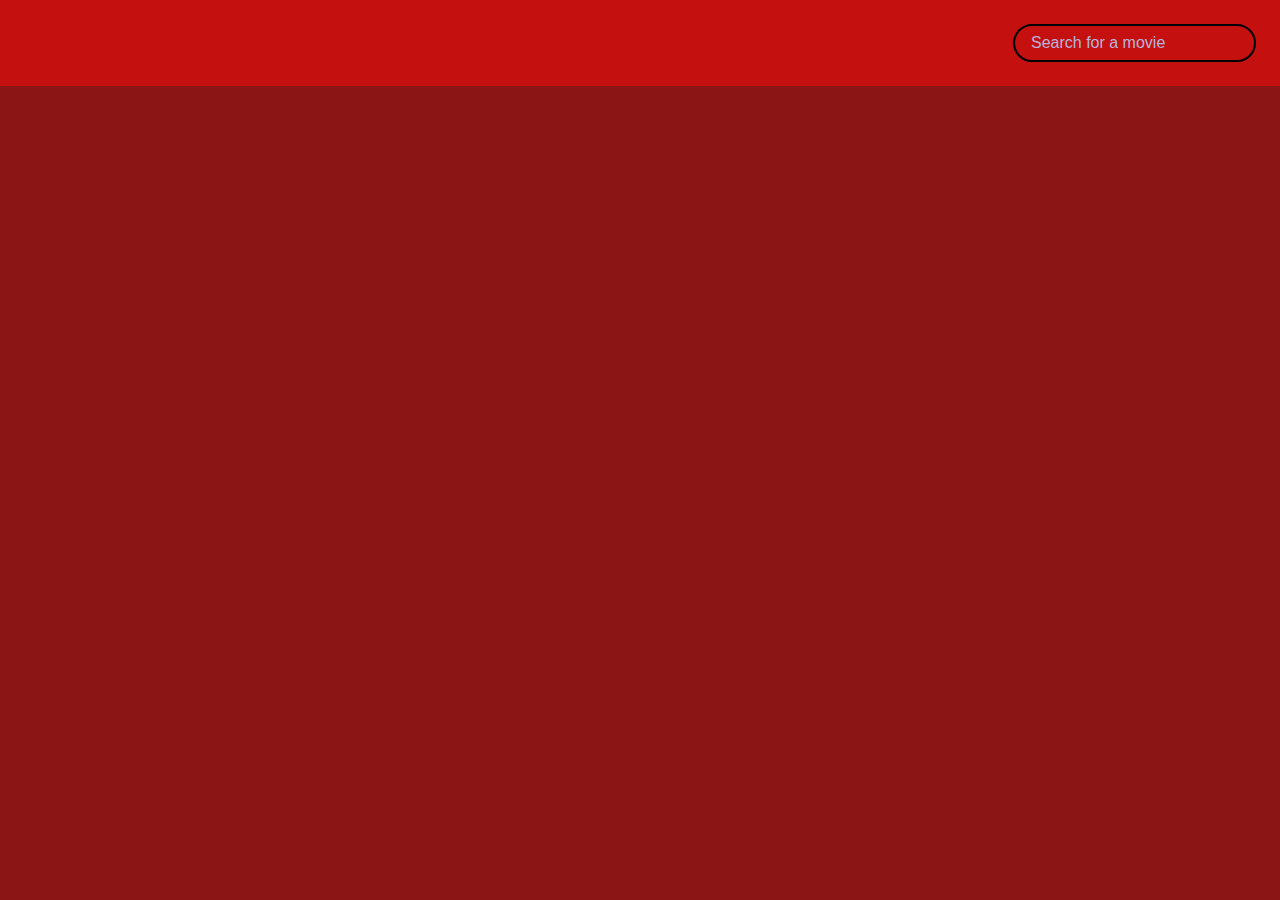
<file: Movie-App/index.html>
<!DOCTYPE html>
<html lang="en">
<head>
    <meta charset="UTF-8">
    <meta name="viewport" content="width=device-width, initial-scale=1.0">
    <meta http-equiv="X-UA-Compatible" content="ie=edge">
    <title>Movie App</title>
    <link rel="stylesheet" href="style.css">
    <script src="script.js" defer></script> 
</head>
<body>
    <header>
        <form id="form"></form>
        <input 
        type="text" 
        id="search" 
        placeholder="Search for a movie" 
        class="search">
    </header>
   <main> </main>
</body>
</html>
</file>
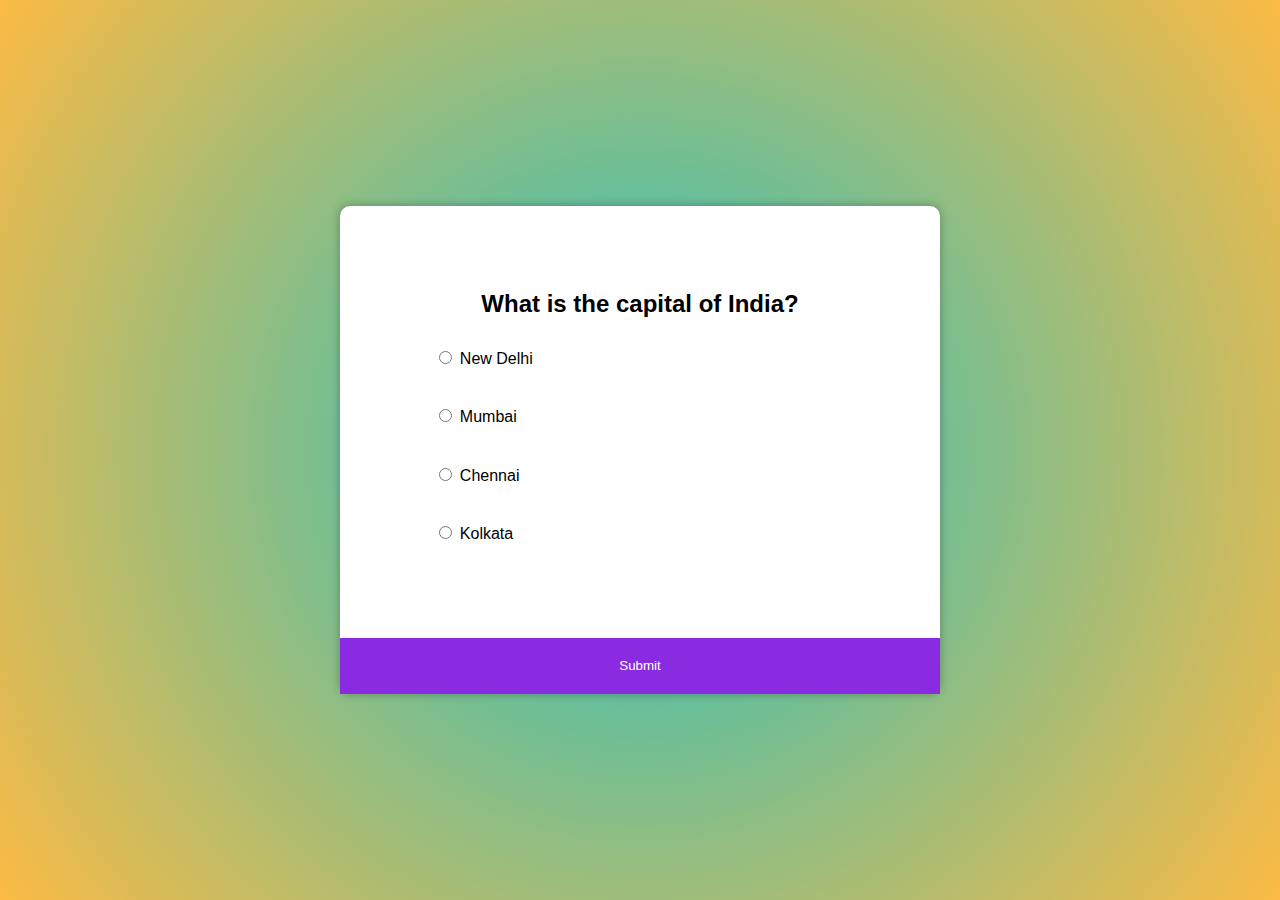
<file: quiz-app/index.html>
<!DOCTYPE html>
<html lang="en">
    <head>
        <meta charset="UTF-8" />
        <meta name="viewport" content="width=device-width, initial-scale=1.0" />
        <title>Quiz App</title>
        <link rel="stylesheet" href="style.css" />
        <script src="script.js" defer></script>
    </head>
    <body>
        <div class="quiz-container" id="quiz">
            <div class="quiz-header">
                <h2 id="question">Question text</h2>
                <ul>
                    <li>
                        <input
                            type="radio"
                            id="a"
                            name="answer"
                            class="answer"
                        />
                        <label id="a_text" for="a">Question</label>
                    </li>
                    <li>
                        <input
                            type="radio"
                            id="b"
                            name="answer"
                            class="answer"
                        />
                        <label id="b_text" for="b">Question</label>
                    </li>
                    <li>
                        <input
                            type="radio"
                            id="c"
                            name="answer"
                            class="answer"
                        />
                        <label id="c_text" for="c">Question</label>
                    </li>
                    <li>
                        <input
                            type="radio"
                            id="d"
                            name="answer"
                            class="answer"
                        />
                        <label id="d_text" for="d">Question</label>
                    </li>
                </ul>
            </div>
            <button id="submit">Submit</button>
        </div>
    </body>
</html>
</file>
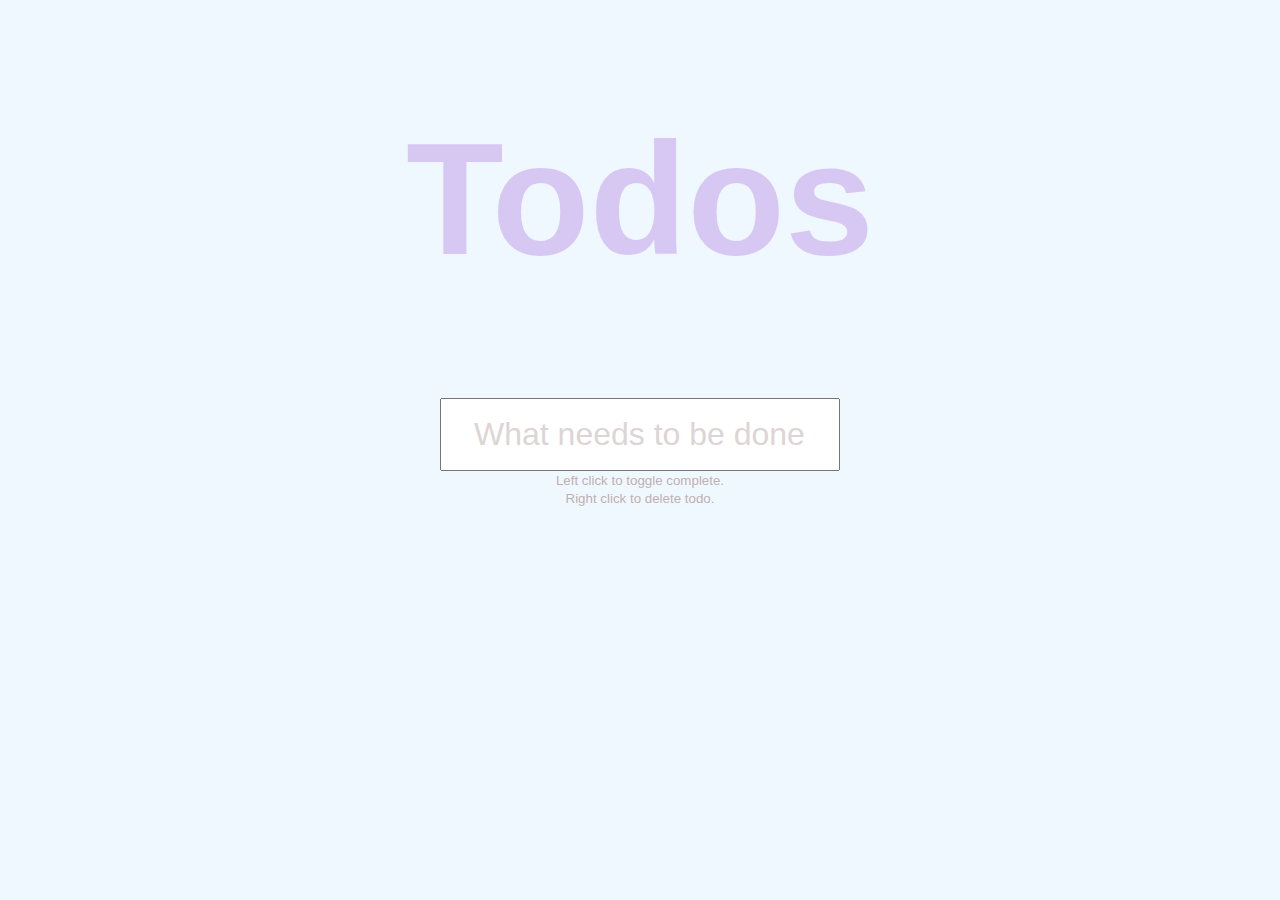
<file: Todo-App/index.html>
<!DOCTYPE html>
<html lang="en">
    <head>
        <meta charset="utf-8">
        <meta http-equiv="X-UA-Compatible" content="IE=edge">   
        <meta name="viewport" content="width=device-width, initial-scale=1">
        <title>Todo App</title>
        <link rel="stylesheet" href="style.css">
    </head>
     <body>
         <h1>Todos</h1>
         <form id="form">
            <input 
              type="text"
              id="input"
              class="input" 
              placeholder="What needs to be done?" 
              autocomplete="off"
            />        
             <ul class="todos" id="todos">
         </form>
         <script src="script.js" defers></script>
         <small></small>
         <small>
             Left click to toggle complete. <br> 
             Right click to delete todo.
         </small>
     </body>
</html>
</file>
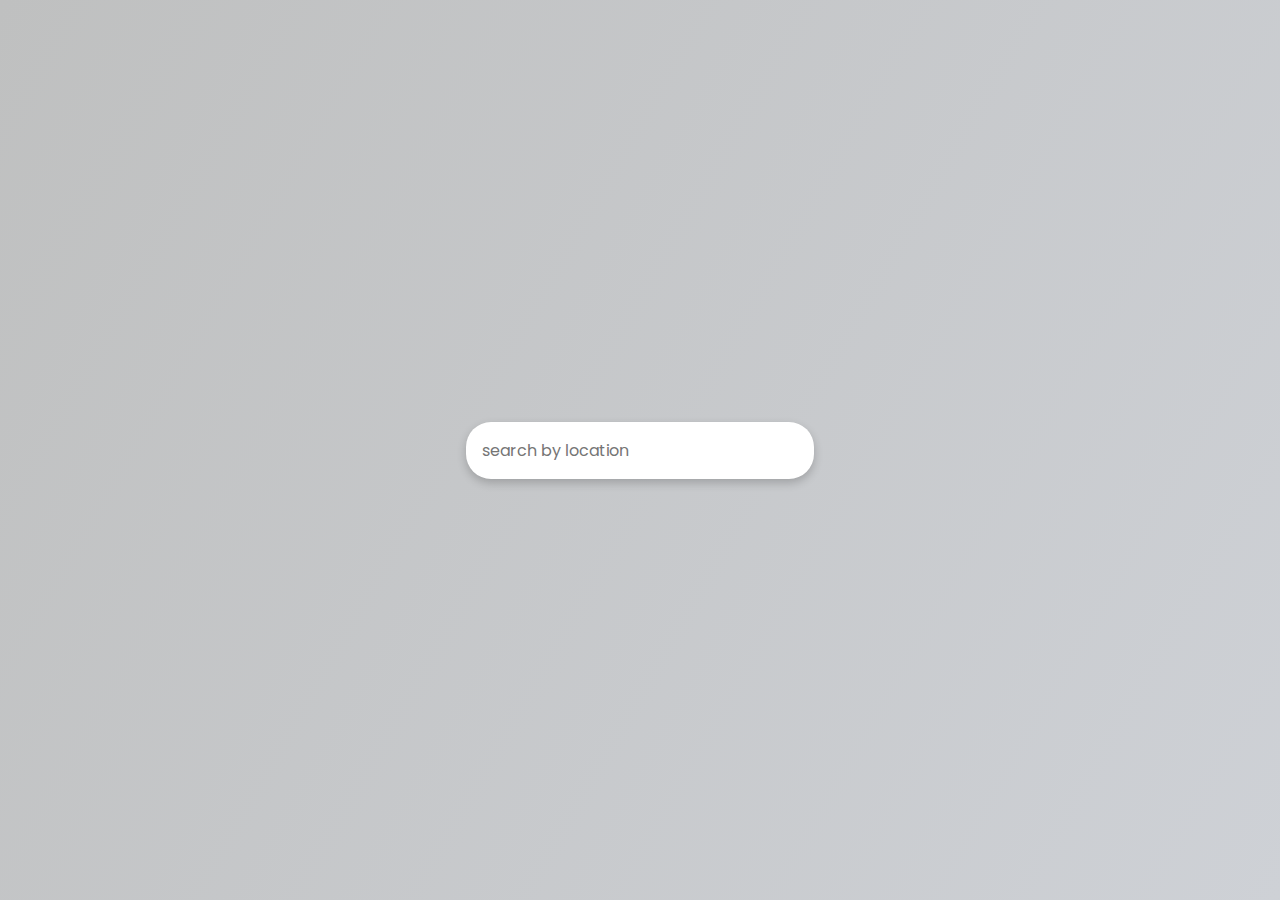
<file: weather-app/index.html>
<!DOCTYPE html>
<html lang="eng">
  <head>
    <meta charset=""UTF-8">
    <meta name="viewport" content="width=device-width, initial-scale=1.0" />
    <title>Weather App</title>
    <link rel="stylesheet" href="style.css" />
    <script src="script.js" defer></script>
  </head>
  <body>
    <form id="form">
      <input type="text" id="search" placeholder="search by location" />
    </form>
    <main id="main"></main>
  </body>
</html>
</file>
<file: Movie-App/style.css>
@import url(https://fonts.googleapis.com/css?family=Roboto:300,400,500,700);

*{
    box-sizing: border-box;
}

body{
    background-color: #8a1515;
    font-family:"poppins", sans-serif;
    margin: 0;
}

header{
    background-color:rgb(197, 16, 16); 
    display: flex;
    justify-content: flex-end;
    padding: 1.5rem;
}
.search{
    background-color: transparent;
    border: 2px solid;
    border-radius: 50px;
    font-family: inherit;
    font-size: 1rem;
    padding: 0.5rem 1rem;
}
.search::placeholder{
color: rgb(181, 181, 218);
}

.search:focus{
    background-color: #8a1515;
    outline: none;
}
main{
    display: flex;
    flex-wrap: wrap;
}
.movie{
    background-color: rgb(197, 16, 16);
    border-radius: 3px;
    box-shadow: 0px 4px 5px rgb(0, 0, 0, 0.25);
    overflow: hidden;
    margin: 1rem;
    width: 300px;
}

.movie img{
    max-width: 100%;
    
}

.movie-info{
    color: aliceblue;
    display: flex;
    justify-content: space-between;
    padding:0.5rem 1rem 1rem;
    letter-spacing: 1px;

}
.movie-info h3{
    margin: 0;
}

.movie-info span{
    background-color: #22254b;
    border-radius: 3px;
    padding: 0.25rem 0.5rem;
    font-weight: bold;
}
.movie-info span.green{
    color: rgb(10, 97, 10);
}
.movie-info span.yellow{
    color: yellow;
}
.movie-info span.red{
    color: red;
}
</file>
<file: quiz-app/style.css>
@import url();


* {
    box-sizing: border-box;
}

body{
    background: rgb(34,193,195);
    background: radial-gradient(circle, rgba(34,193,195,1) 0%, rgba(252,186,68,1) 100%);
    display: flex;
    align-items: center;
    justify-content: center;
    font-family: 'Gill Sans', 'Gill Sans MT', Calibri, 'Trebuchet MS', sans-serif;
    margin: 0;
    min-height: 100vh;
}
.quiz-container{
  background-color: #fff;
  border-radius: 10px;
  box-shadow: 0 0 10px rgba(0,0,0,0.3);
  width: 600px; 
  max-width: 100%;
}
.quiz-header{
    padding: 4rem;
}
ul{
    list-style-type: none;
    padding: 0;
}
ul li{
    margin: 1.4rem;
    padding: 0.5rem;
}
h2{
    text-align: center;
}

button{
background-color: blueviolet;
border:none;
color: white;
cursor: pointer;
display: block;
font-family: inherit;
font size: 1.1rem;
width: 100%;
padding: 1.3rem;

}
</file>
<file: Todo-App/style.css>
@import url("https://fonts.googleapis.com/css?family=Roboto:300,400,500,700");

*{
    box-sizing: border-box;
}

body{
    background-color: aliceblue;
    display: flex;
    align-items: center;
    flex-direction: column;
    font-family: poppins, sans-serif;
    margin: 0;
    min-height: 100vh;
    text-align: center;

}
h1{
    color: rgb(179, 131, 226);
    font-size: 10rem;
    text-align: center;
    opacity: 0.4;
}
form{
    max-width: 100%;
    margin: 0 auto;
    width: 400px;
}
.input{
    padding: 1rem 2rem;
    font-size: 2rem;
    display: block;
    width: 100%;
}

.input::placeholder{
    color: rgb(221, 213, 213);
}
.todos{
    background-color: aliceblue;
    padding: 0;
    margin: 0;
    list-style: none;
}
.todos li{
    font-size: 1.5rem;
    cursor: pointer;
    padding: 1rem;
    border-bottom: 1px solid rgb(179, 131, 226);
}
.todos li.completed{
    text-decoration: line-through;
    color: rgb(55, 52, 58);
}

small{
    margin: top 3rem; 
    color: #c0b0b0;
}
</file>
<file: weather-app/style.css>
@import url("https://fonts.googleapis.com/css2?family=Poppins:wght@200;400;600&display=swap");

* {
  box-sizing: border-box;
}

body {
  background: linear-gradient(300deg, #ced1d6, #bfc0c0);
  font-family: "Poppins", sans-serif;
  display: flex;
  flex-direction: column;
  align-items: center;
  justify-content: center;
  margin: 0;
  min-height: 100vh;
}

input {
  background-color: #fff;
  border: none;
  border-radius: 25px;
  box-shadow: 0 4px 10px rgba(0, 0, 0, 0.2);
  font-family: inherit;
  font-size: 1rem;
  padding: 1rem;
  min-width: 300px;
}

input:focus {
  outline: none;
}

.weather {
  font-size: 2rem;
  text-align: center;
}

.weather h2 {
  display: flex;
  align-items: center;
  margin-bottom: 0;
}
</file>
